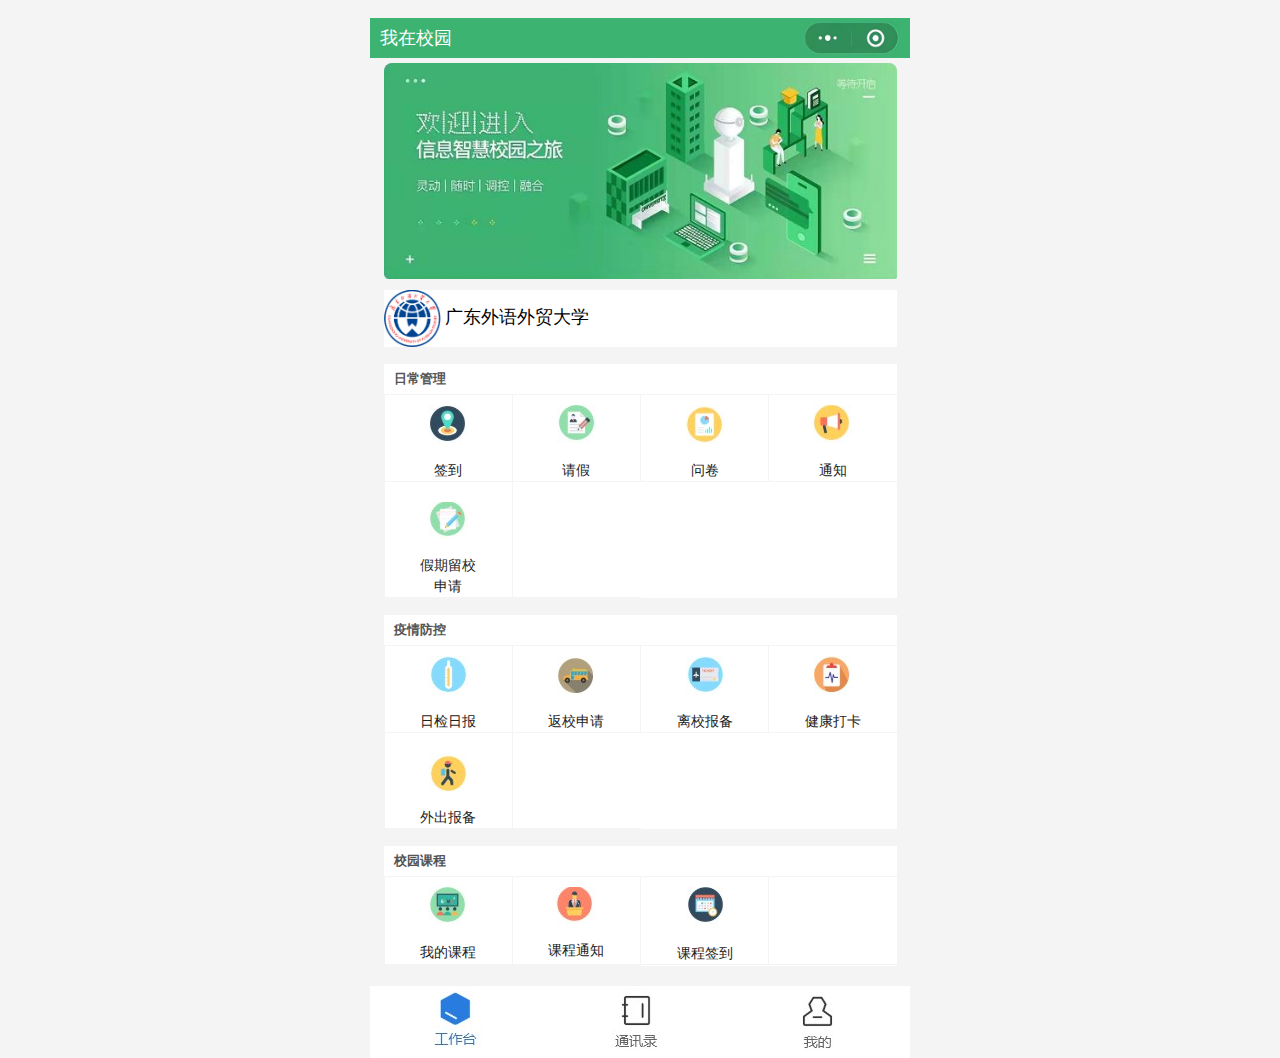
<file: index.html>
<!DOCTYPE html>
<html lang="en">

<head>
    <meta charset="UTF-8">
    <meta http-equiv="X-UA-Compatible" content="IE=edge">
    <meta name="viewport" content="width=device-width, initial-scale=1.0,maximum-scale=1.0, minimum-scale=1.0, user-scalable=no">
    <title>Document</title>
    <!-- <link rel="stylesheet" href="../css/index.css"> -->
    <link rel="stylesheet" href="css/index.css">

</head>

<body>
    <div class="title">
        <p>我在校园</p>
        <div class="box">
            <img src="images/title.jpg" alt="">
        </div>
    </div>
    <!-- 焦点图 -->
    <div class="foucs">
        <img src="images/foucs.jpg" alt="">
    </div>
    <!-- 导航栏 -->
    <div class="nav">
        <img src="images/xiaohui.png" alt=""> 广东外语外贸大学
    </div>
    <!-- 侧导航栏 -->
    <div class="subnav-hd">
        <h5>日常管理</h5>
    </div>
    <div class="subnav-body">
        <li>
            <a href="#">
                <span class="icon-img"><img src="images/icon1.jpg" alt=""></span>
                <span>签到</span>
            </a>
        </li>
        <li>
            <a href="secondPage.html">
                <span class="icon-img"><img src="images/icon2.jpg" alt=""></span>
                <span>请假</span>
            </a>
        </li>
        <li>
            <a href="#">
                <span class="icon-img"><img src="images/icon3.jpg" alt=""></span>
                <span>问卷</span>
            </a>
        </li>
        <li>
            <a href="#">
                <span class="icon-img"><img src="images/icon4.jpg" alt=""></span>
                <span>通知</span>
            </a>
        </li>
        <li>
            <a href="#" class="icon">
                <span class="icon-img" style="margin-top: 10px;"><img src="images/icon5.jpg" alt=""></span>
                <span style=" text-align: center;">假期留校<br>申请</br></span>
            </a>
        </li>
        <li></li>
        <li></li>
        <li></li>
    </div>
    <div class="subnav-hd">
        <h5>疫情防控</h5>
    </div>
    <div class="subnav-body">
        <li>
            <a href="#">
                <span class="icon-img"><img src="images/icon11.jpg" alt=""></span>
                <span>日检日报</span>
            </a>
        </li>
        <li>
            <a href="#">
                <span class="icon-img"><img src="images/icon22.jpg" alt=""></span>
                <span>返校申请</span>
            </a>
        </li>
        <li>
            <a href="#">
                <span class="icon-img"><img src="images/icon33.jpg" alt=""></span>
                <span>离校报备</span>
            </a>
        </li>
        <li>
            <a href="#">
                <span class="icon-img"><img src="images/icon44.jpg" alt=""></span>
                <span>健康打卡</span>
            </a>
        </li>
        <li>
            <a href="#" class="icon">
                <span class="icon-img" style="margin-top: 10px;"><img src="images/icon55.jpg" alt=""></span>
                <span style=" text-align: center;">外出报备</span>
            </a>
        </li>
        <li></li>
        <li></li>
        <li></li>
    </div>
    <div class="subnav-hd">
        <h5>校园课程</h5>
    </div>
    <div class="subnav-body">
        <li>
            <a href="#">
                <span class="icon-img"><img src="images/icon111.jpg" alt=""></span>
                <span>我的课程</span>
            </a>
        </li>
        <li>
            <a href="#">
                <span class="icon-img"><img src="images/icon222.jpg" alt=""></span>
                <span>课程通知</span>
            </a>
        </li>
        <li>
            <a href="#">
                <span class="icon-img"><img src="images/icon333.jpg" alt=""></span>
                <span>课程签到</span>
            </a>
        </li>
        <li>
        </li>
        <li>
        </li>
        <li></li>
        <li></li>
        <li></li>
    </div>
    <div class="last">
        <li><img src="images/last1.jpg" alt=""></li>
        <li><img src="images/last2.jpg" alt=""></li>
        <li><img src="images/last3.jpg" alt=""></li>
    </div>
</body>

</html>
</file>
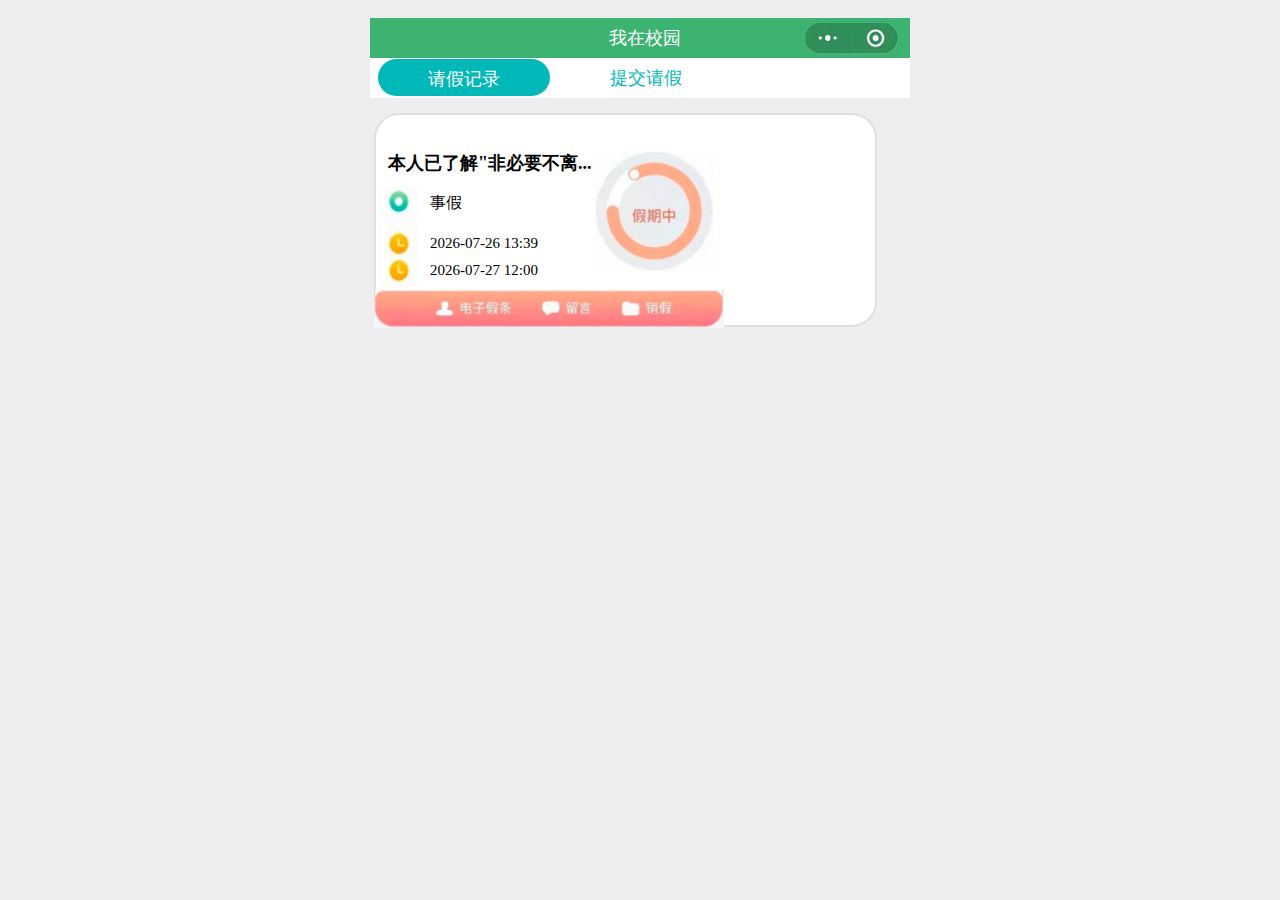
<file: secondPage.html>
<!DOCTYPE html>
<html lang="en">
<head>
    <meta charset="UTF-8">
    <meta http-equiv="X-UA-Compatible" content="IE=edge">
    <meta name="viewport" content="width=device-width, initial-scale=1.0,maximum-scale=1.0, minimum-scale=1.0, user-scalable=no">
    <title>Document</title>
    <!-- <link rel="stylesheet" href="../css/index.css"> -->
    <link rel="stylesheet" href="css/secondPage.css">
    <style type="text/css">
        #Main
        {
            margin-top: 97px;
            margin-left: 34px;
            height: 50px;
            font-size: 15px;
            font-weight:lighter;
            position: absolute;
        }
        #Goback
        {
                                  margin-top: 124px;
                                  margin-left: 34px;
                                  height: 15px;
                                  font-size: 15px;
                                  font-weight:lighter;
            position: absolute;
        }
    </style>
    <script type="text/javascript">
        window.onload=function()
        {
            window.requestAnimationFrame(getDate)
        }

        function getDate()
        {
            window.setTimeout(function(){
                window.requestAnimationFrame(getDate)
            },1000/2)
            var d=new Date();
            var year=d.getFullYear()  //获取年
            var month=d.getMonth()+1;  //获取月，从 Date 对象返回月份 (0 ~ 11)，故在此处+1
            var days=d.getDate() //获取日期
            var day=d.getDate()+1;
            var hour=d.getHours()   //获取小时
            var minute=d.getMinutes()  //获取分钟

            if(month<10) month="0"+month
            if(days<10) days="0"+days
            if(days<10) day="0"+day
            if(hour<10) hour="0"+hour
            if(minute<10) minute="0"+minute


            var Tools=document.getElementById("Main")
            var da=year+"-"+month+"-"+days+" "+(hour-4)+":"+minute
            Tools.innerHTML=da

            var HT=document.getElementById("Goback")
            var endd=year+"-"+month+"-"+(day)+" "+"12"+":"+"00"
            HT.innerHTML=endd
        }
    </script>
</head>
<body>
<div class="title">
    <p>我在校园</p>
    <div class="PicOne">
        <img src="images/title.jpg" alt="">
    </div>
</div>
<div class="navi_bar">
    <a>请假记录</a>
    <b>提交请假</b>
</div>
<div class="pos"; style="position:relative; z-index:auto;">
    <div class="fontpos"><c>本人已了解"非必要不离...</c></div>
        <img src="images/clock.png" alt="">
    <div class="res"><a>事假</a></div>
    <div id="Main"></div>
    <div id="Goback"></div>
    <div class="onVac"><a href="ThPage.html"><img src="images/vacc.png" alt=""></a></div>
    <div class="banner"><img src="images/banner.png" alt=""></div>
</div>
</body>
</html>
</file>
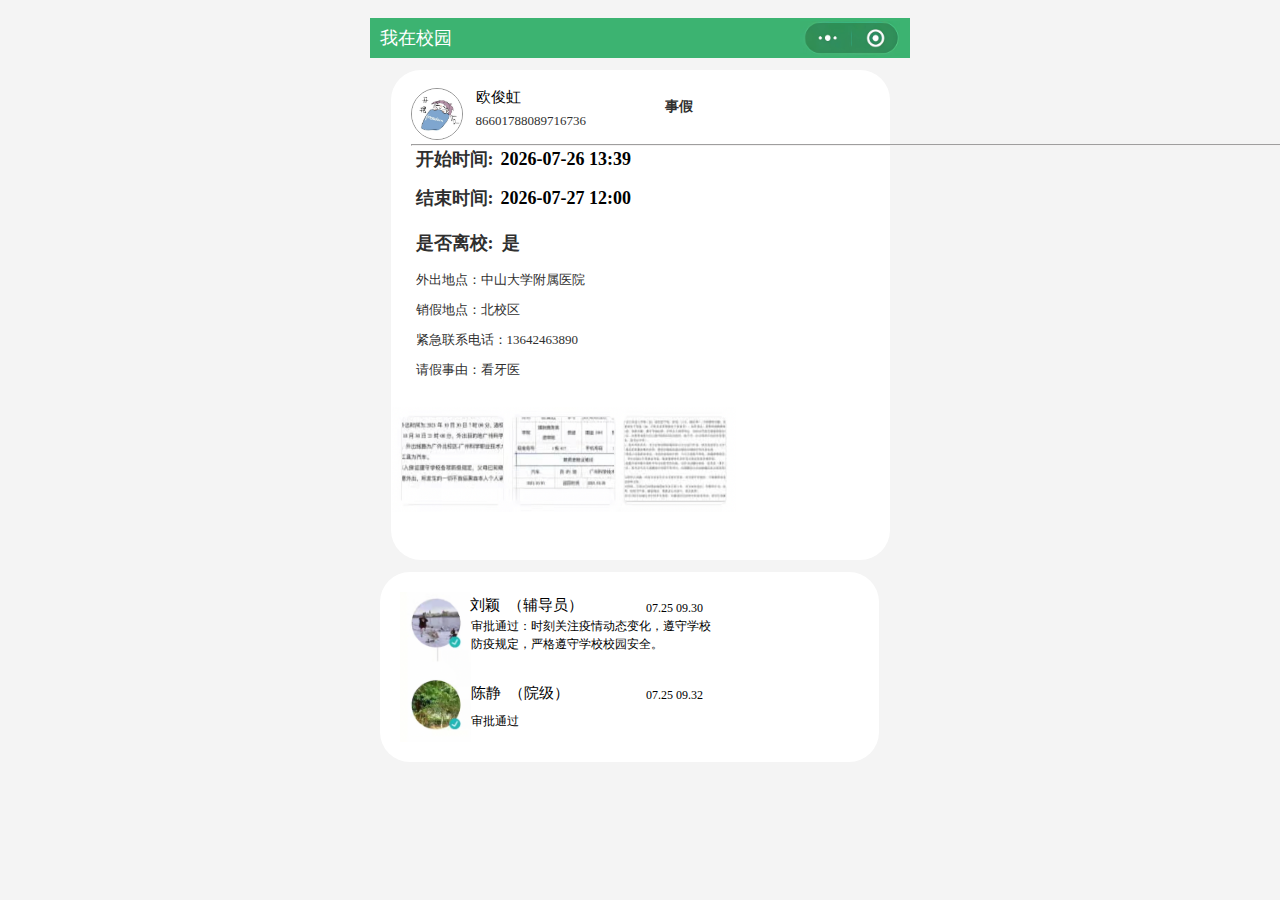
<file: ThPage.html>
<!DOCTYPE html>
<html lang="en">
<head>
    <meta charset="UTF-8">
    <meta http-equiv="X-UA-Compatible" content="IE=edge">
    <meta name="viewport" content="width=device-width, initial-scale=1.0,maximum-scale=1.0, minimum-scale=1.0, user-scalable=no">
    <title>Document</title>
    <!-- <link rel="stylesheet" href="../css/index.css"> -->
    <link rel="stylesheet" href="css/ThPage.css">
    <style type="text/css">
        #Main
        {
            margin-top: 56px;
            margin-left: 90px;
            height: 60px;
            font-size: 18px;
            font-weight:bolder;
            position: absolute;
        }
        #Goback
        {
            margin-top: 95px;
            margin-left: 90px;
            height: 30px;
            font-size: 18px;
            font-weight:bolder;
            position: absolute;
        }
        #Cheat_1
        {
            margin-top: -149px;
            margin-left: 246px;
            height: 30px;
            font-size: 12px;
            font-weight:100;
            position: absolute;
        }
        #Cheat_2{margin-top: -62px;
            margin-left: 246px;
            height: 30px;
            font-size: 12px;
            font-weight:100;
            position: absolute;}
    </style>
    <script type="text/javascript">
        window.onload=function()
        {
            window.requestAnimationFrame(getDate)
        }

        function getDate()
        {
            window.setTimeout(function(){
                window.requestAnimationFrame(getDate)
            },1000/2)
            var d=new Date();
            var year=d.getFullYear()  //获取年
            var month=d.getMonth()+1;  //获取月，从 Date 对象返回月份 (0 ~ 11)，故在此处+1
            var days=d.getDate() //获取日期
            var day=d.getDate()+1;
            var Cheat_day=d.getDate()-1;
            var hour=d.getHours()   //获取小时
            var minute=d.getMinutes()  //获取分钟

            if(month<10) month="0"+month
            if(days<10) days="0"+days
            if(day<10) day="0"+day
            if(Cheat_day<10) Cheat_day="0"+Cheat_day
            if(hour<10) hour="0"+hour
            if(minute<10) minute="0"+minute


            var Tools=document.getElementById("Main")
            var da=year+"-"+month+"-"+days+" "+(hour-4)+":"+minute
            Tools.innerHTML=da

            var HT=document.getElementById("Goback")
            var endd=year+"-"+month+"-"+day+" "+"12"+":"+"00"
            HT.innerHTML=endd

            var Ch_1=document.getElementById("Cheat_1")
            var chr=month+"."+Cheat_day+" 09."+"30"
            Ch_1.innerHTML=chr

            var Ch_2=document.getElementById("Cheat_2")
            var crh=month+"."+Cheat_day+" 09."+"32"
            Ch_2.innerHTML=crh
        }
    </script>
</head>
<body>
<div class="title">
    <p>我在校园</p>
    <div class="PicOne">
        <img src="images/title.jpg" alt="">
    </div>
</div>
<div class="card_One">
    <img src="images/shishi.jpeg" class="round_icon"  alt="">
    <a>欧俊虹</a>
    <b>86601788089716736</b>
    <c>事假</c>
    <HR style="position:absolute;fload:initial;align:center;width:80%;SIZE:0.01px;color:#c7c7c7; margin: 54px 0 0;border-color: #f3f2f2">
    <d>开始时间:</d>
    <e>结束时间:</e>
    <f>是否离校:&nbsp;&nbsp;是</br></f>
    <g>外出地点：中山大学附属医院</g>
    <h>销假地点：北校区</h>
    <j>紧急联系电话：13642463890</j>
    <k>请假事由：看牙医</k>
    <div id="Main"></div>
    <div id="Goback"></div>
    <m>
        <img src="images/Cheat.png" alt=""></m>
</div>
<div class="card_Two">
    <img src="images/bamboo.png" alt="">
    <a>刘颖&nbsp;&nbsp;（辅导员）</a>
    <b></b>
    <c>审批通过：时刻关注疫情动态变化，遵守学校</br>防疫规定，严格遵守学校校园安全。</c>
    <d>陈静&nbsp;&nbsp;（院级）</d>
    <f>审批通过</f>
    <div id="Cheat_1"></div>
    <div id="Cheat_2"></div>
</div>
</body>
</html>
</file>
<file: css/index.css>
body {
            max-width: 540px;
            min-width: 320px;
            margin: 0 auto;
            font: normal 14px/1.5 Tahoma, "Lucida Grande", Verdana, "Microsoft Yahei", STXihei, hei;
            color: #000;
            background: #f4f4f4;
            overflow-x: hidden;
            -webkit-tap-highlight-color: transparent;
        }
        
        .div {
            box-sizing: border-box;
        }
        
        ul {
            list-style: none;
            margin: 0;
            padding: 0;
        }
        
        li {
            list-style: none;
        }
        
        a {
            text-decoration: none;
            color: #222;
        }
        
        h5 {
            margin-left: 10px;
        }
        
        .title {
            position: relative;
            width: 100%;
            height: 40px;
            background-color: #3cb371;
            color: #fff;
            /* text-align: center; */
            font-size: 18px;
            font-weight: lighter;
            line-height: 40px;
        }
        
        .title p {
            margin-left: 10px;
        }
        
        .box {
            position: absolute;
            top: 3px;
            right: 10px;
        }
        
        .box img {
            width: 100px;
            height: 35px;
        }
        /* focus */
        
        .foucs {
            width: 95%;
            margin: 5px auto;
            border-radius: 8px;
            overflow: hidden;
        }
        
        .foucs img {
            width: 100%;
        }
        /* nov */
        
        .nav {
            width: 95%;
            background-color: #fff;
            font-size: 18px;
            margin: 0px auto;
        }
        
        .nav img {
            vertical-align: middle;
            width: 57px;
            height: 57px;
        }
        /* .subnav */
        
        .subnav {
            width: 95%;
        }
        
        .subnav-hd {
            margin: 0px auto;
            margin-top: -5px;
            width: 95%;
            height: 30px;
            line-height: 30px;
            color: #555;
            font-size: 16px;
            background-color: #fff;
            border-bottom: 1px solid #f4f4f4;
        }
        
        .subnav-body {
            box-sizing: border-box;
            width: 95%;
            margin: 0 auto;
            display: flex;
            flex-wrap: wrap;
            background-color: #fff;
            align-content: center;
        }
        
        .subnav-body li {
            flex: 24%;
        }
        
        .subnav-body li:nth-child(-n+6) {
            border-bottom: 1px solid #f4f4f4;
            border-left: 1px solid #f4f4f4;
        }
        
        .subnav-body a {
            display: flex;
            flex-direction: column;
            align-items: center;
        }
        
        .subnav-body .icon-img {
            padding: 10px 0;
        }
        
        .last {
            display: flex;
            width: 100%;
            background-color: #fff;
            margin-top: 20px;
            text-align: center;
            align-items: center;
        }
        
        .last li {
            flex: 1;
        }
</file>
<file: css/secondPage.css>
body {
    max-width: 540px;
    min-width: 320px;
    margin: 0 auto;
    font: normal 14px/1.5 Tahoma, "Lucida Grande", Verdana, "Microsoft Yahei", STXihei, hei;
    color: #000;
    background: #f4f4f4;
    overflow-x: hidden;
    -webkit-tap-highlight-color: transparent;
}
.title {
    position: relative;
    width: 100%;
    height: 40px;
    background-color: #3cb371;
    color: #fff;
    text-align: center;
    font-size: 18px;
    font-weight: lighter;
    line-height: 40px;
}
.title p {
    margin-left: 10px;
}
.PicOne {
    position: absolute;
    top: 3px;
    right: 10px;
}
.PicOne img {
    width: 100px;
    height: 35px;
}
.navi_bar{
    position: relative;
    width: 100%;
    height: 40px;
    background-color: #ffffff;
    color: #00b8b7;
    /*text-align: center;*/
    font-size: 18px;
    font-weight: lighter;
    line-height: 40px;
}
.navi_bar a{margin-left: 8px;font-weight: lighter;color: #ffffff;border-radius: 30px;
    background: #00b8b7;
    margin-top: 1px;
    padding: 0px;
    width: 172px;
    height: 37px;
    position: absolute;
text-align: center}
.navi_bar c{margin-left: 0px;font-weight: lighter;color: #ffffff;}
.navi_bar b{margin-left: 240px;font-weight: lighter;position: absolute}
.pos{margin-top: 15px;
    margin-left: 4px;
    border-radius: 25px;
    border: 2px solid #e1dfdf;
    background: #ffffff;
    padding: 20px;
    position: absolute;
    width: 85%;
    height: 170px;
    text-decoration:none;}
.fontpos{margin-left: 12px;position:absolute;margin-top:15px;text-decoration:none;}
.fontpos c{font-weight:bold;font-size:18px;margin-top:5px;margin-left:-20px;position:relative;text-decoration:none;}
.pos img{margin-left:-18px;margin-top: 52px;width: 40px;
    height: 100px;float: left;position:absolute;}
.res a{float:right;font-weight:lighter;font-size:16px;margin-left: 34px;position:absolute;margin-top:56px;position: absolute}
.onVac img{margin-left:198px;margin-top: 17px;width: 120px;
    height: 120px;float: right;position:absolute;}
.banner img{margin-left:-22px;margin-top: 154px;width: auto;
    height: 39px;position:absolute;}
body {
    max-width: 540px;
    min-width: 320px;
    margin: 0 auto;
    font: normal 14px/1.5 Tahoma, "Lucida Grande", Verdana, "Microsoft Yahei", STXihei, hei;
    color: #000;
    background: #eeeef0;
    overflow-x: hidden;
    -webkit-tap-highlight-color: transparent;
}
</file>
<file: css/ThPage.css>
body {
    max-width: 540px;
    min-width: 320px;
    margin: 0 auto;
    font: normal 14px/1.5 Tahoma, "Lucida Grande", Verdana, "Microsoft Yahei", STXihei, hei;
    color: #000;
    background: #f4f4f4;
    overflow-x: hidden;
    -webkit-tap-highlight-color: transparent;
}
.title {
    position: relative;
    width: 100%;
    height: 40px;
    background-color: #3cb371;
    color: #fff;
    /*text-align: center;*/
    font-size: 18px;
    font-weight: lighter;
    line-height: 40px;
}
.title p {
    margin-left: 10px;
}
.PicOne {
    position: absolute;
    top: 3px;
    right: 10px;
}
.PicOne img {
    width: 100px;
    height: 35px;
}
.card_One{
    margin-top: 12px;
    margin-left: auto;
    margin-right: auto;
    border-radius: 30px;
    background: #ffffff;
    padding: 20px;

    width: 85%;
    height: 450px;
}
.round_icon {
    width: 50px;
    height:50px;
    display: flex;
    border-radius: 50%;
    align-items: center;
    justify-content: center;
    overflow: hidden;
    border: 0.01px solid #939393;
    float: left;
    margin-top: -2px;
}
.card_One a{float:right;
    font-weight:lighter;
    font-size:15px;
    margin-left: 13px;
    margin-top:-4px;
    position: absolute}
.card_One b{float:right;
    font-weight:lighter;
    font-size:13px;
    margin-left: 13px;
    margin-top:21px;
    position: absolute;
color: #2f2f2f
}
.card_One c{
    font-weight:bolder;
    font-size:14px;
    margin-left: 202px;
    margin-top:6px;
    position: absolute;
    color: #2f2f2f
}
.card_One d{
    position: absolute;
    font-weight:bolder;
    font-size:18px;
    margin-left: -47px;
    margin-top:56px;
    color: #2f2f2f
}
.card_One e{
    position: absolute;
    font-weight:bolder;
    font-size:18px;
    margin-left: -47px;
    margin-top:95px;
    color: #2f2f2f
}
.card_One f{
    position: absolute;
    font-weight:bolder;
    font-size:18px;
    margin-left:-47px;
    margin-top:140px;
    color: #2f2f2f
}
.card_One g{
    position: absolute;
    font-weight:lighter;
    font-size:13px;
    margin-left: -47px;
    margin-top:180px;
    color: #2f2f2f
}
.card_One h{
    position: absolute;
    font-weight:lighter;
    font-size:13px;
    margin-left: -47px;
    margin-top:210px;
    color: #2f2f2f
}
.card_One j{
    position: absolute;
    font-weight:lighter;
    font-size:13px;
    margin-left: -47px;
    margin-top:240px;
    color: #2f2f2f
}
.card_One k{
    position: absolute;
    font-weight:lighter;
    font-size:13px;
    margin-left: -47px;
    margin-top:270px;
    color: #2f2f2f
}
.card_One m img{
    height: 105px;
    width: 344px;
    margin-top: 317px;
    margin-left: -71px;
    alignment: center;
    position: absolute;
}
.card_Two{
    margin-top: 12px;
    margin-left: 10px;
    border-radius: 30px;
    background: #ffffff;
    padding: 20px;

    width: 85%;
    height: 150px;
}
.card_Two img{
    height: 150px;
    width: auto;
}
.card_Two a{
    font-weight: lighter;
    position: absolute;
    margin-top: 2px;
    margin-left: -1px;
    font-size: 15px;
}
.card_Two c{
    font-weight:100;
    position: absolute;
    margin-top: 25px;
    margin-left: 0px;
    font-size: 12px;
}
.card_Two d{
    font-weight: lighter;
    position: absolute;
    margin-top: 90px;
    margin-left: 0px;
    font-size: 15px;
}
.card_Two f{
    font-weight:100;
    position: absolute;
    margin-top: 120px;
    margin-left: 0px;
    font-size: 12px;
}
</file>
